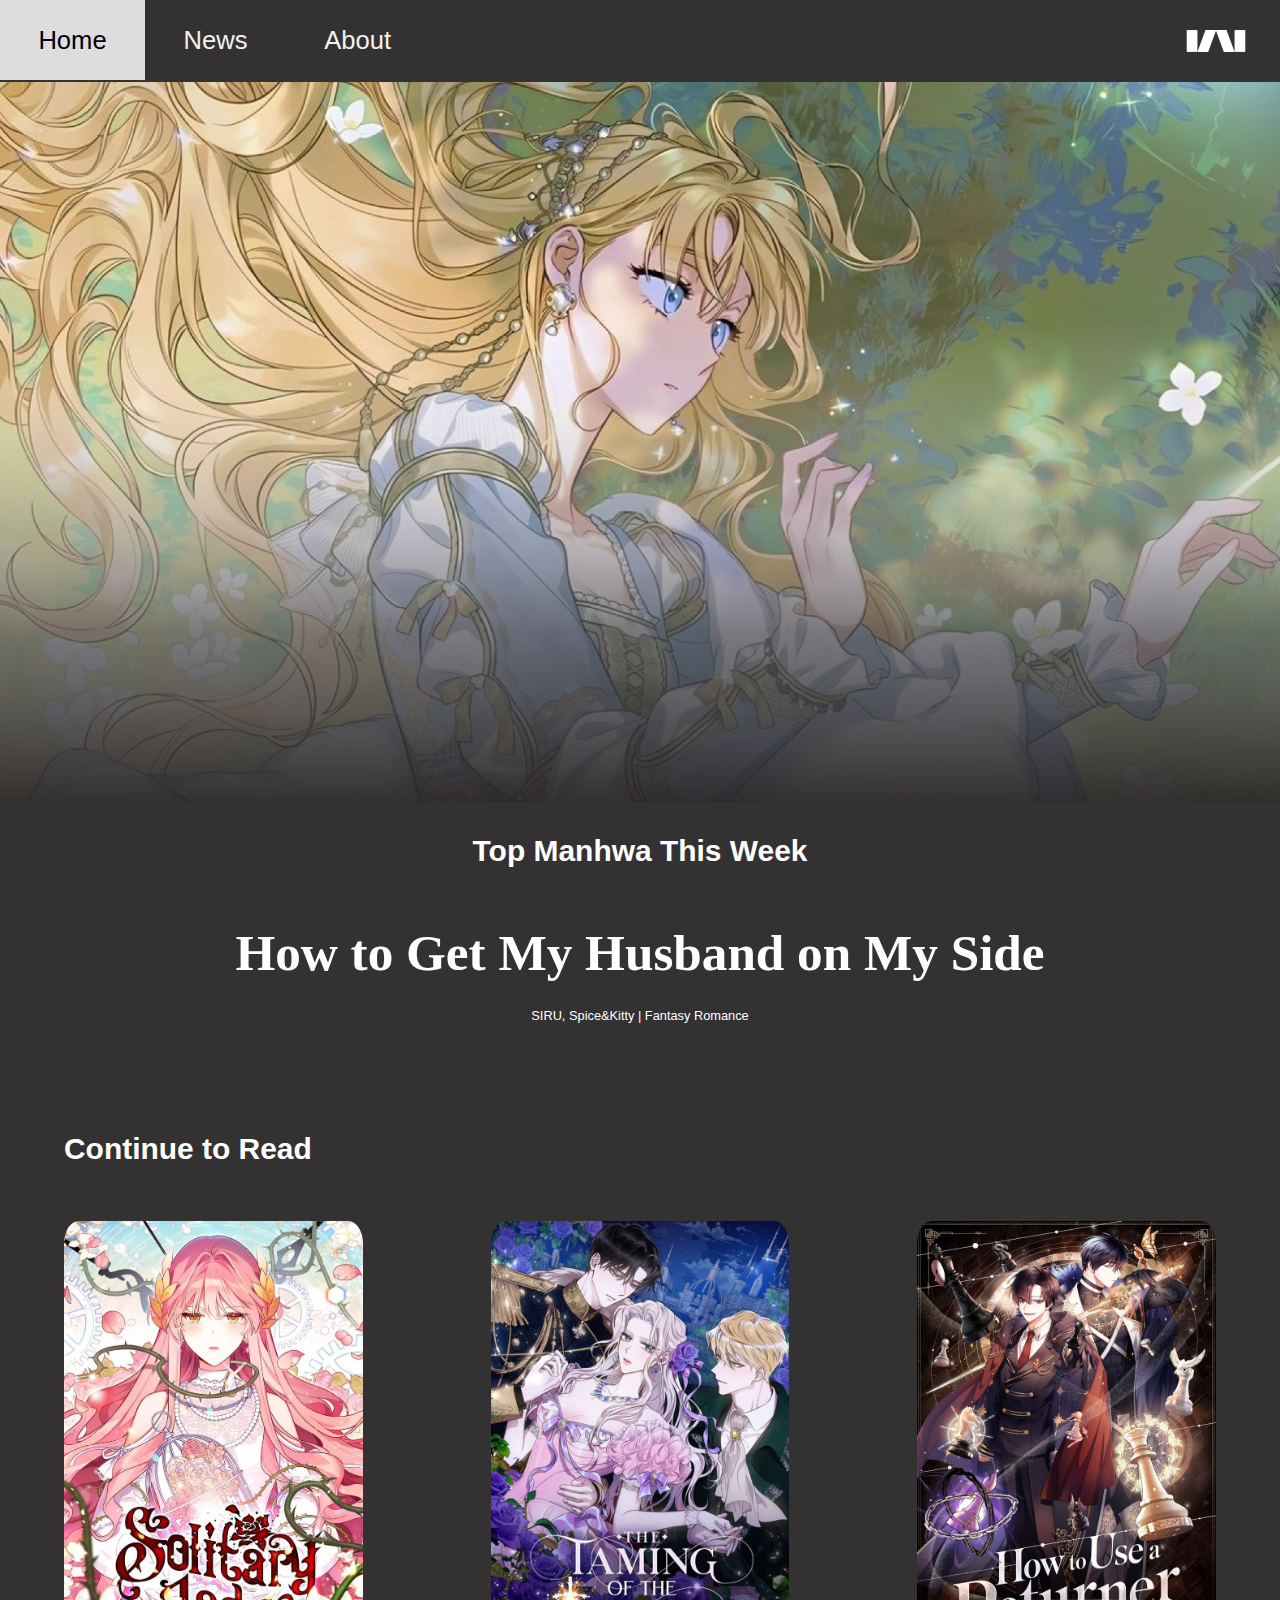
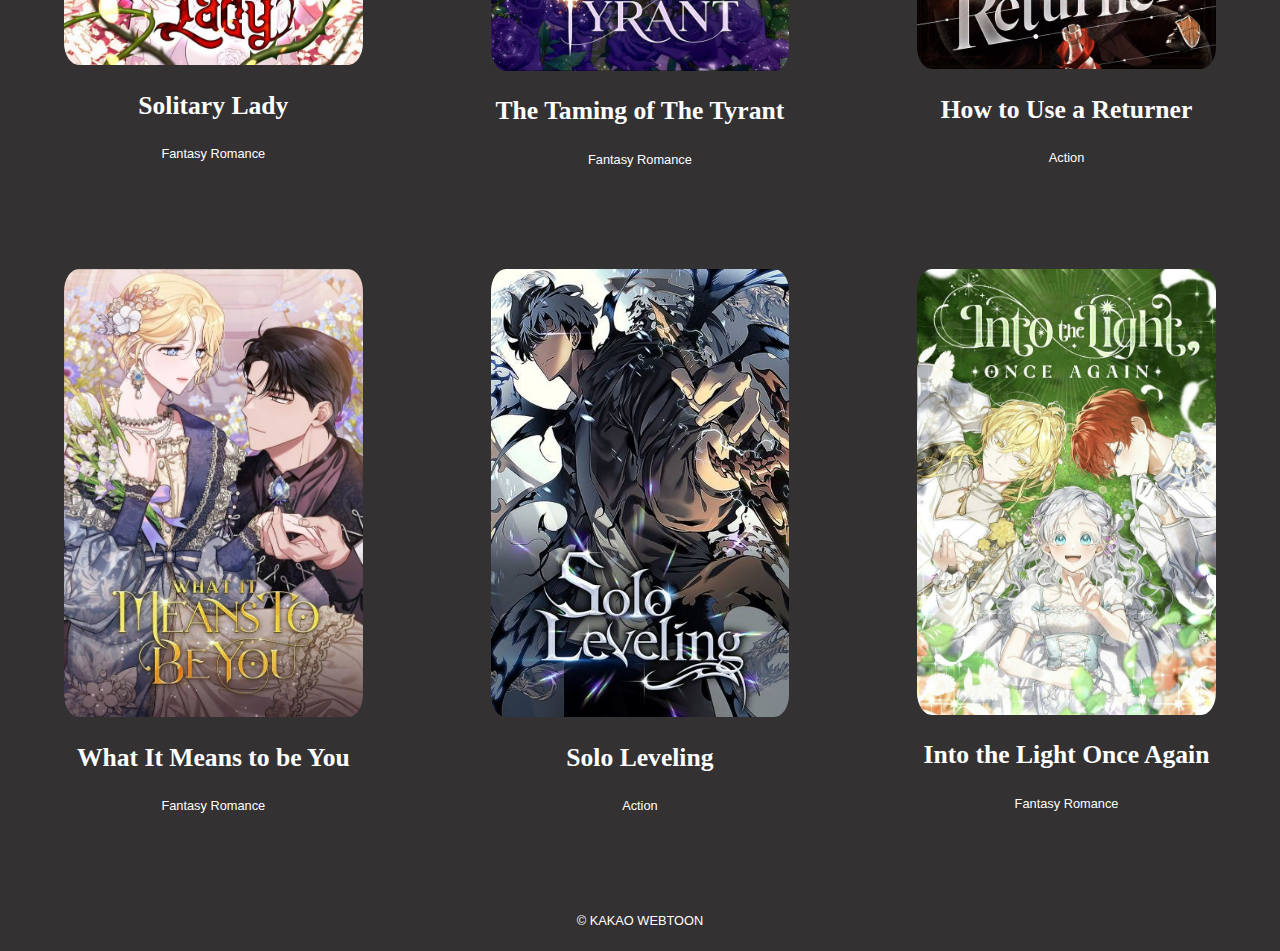
<file: index.html>
<html lang="en">
<head>
    <meta charset="UTF-8">
    <meta name="viewport" content="width=device-width, initial-scale=1.0">
    <title>Manhwa</title>
    <link rel="stylesheet" href="style.css">
    <link rel="stylesheet" href="https://cdnjs.cloudflare.com/ajax/libs/font-awesome/4.7.0/css/font-awesome.min.css">
    <script src="nav.js"></script>
</head>

<body>
    <div class="header">
        <img class="logo" src="Artboard 3.svg">
        <div class="topnav" id="res-nav">
                <a href="index.html">Home</a>
                <a href="news.html">News</a>
                <a href="about.html">About</a>
                <a href="javascript:void(0);" class="icon" onclick="myFunction()">
                    <i class="fa fa-bars"></i>
                </a>
        </div>
    <img src="Ruby-01.png" class="top">
    </div>

    <div class="award">
        <h3>Top Manhwa This Week</h3>
        <h2 class="title1">How to Get My Husband on My Side</h2>
        <p>SIRU, Spice&Kitty | Fantasy Romance</p>
    </div>

    <div class="header">
        <div class="content">
            <h3>Continue to Read</h3>
        </div>
    </div>

    <div class="row">
        <div class="column">
            <img src="Solitary Lady.jpeg">
            <p class="title2">Solitary Lady</p>
            <p>Fantasy Romance</p>
        </div>
        <div class="column">
            <img src="The Taming of the Tyrant.jpeg">
            <p class="title2">The Taming of The Tyrant</p>
            <p>Fantasy Romance</p>
        </div>
        <div class="column">
            <img src="How to Use a Returner.jpeg">
            <p class="title2">How to Use a Returner</p>
            <p>Action</p>
        </div>
    </div>
    <div class="row">
        <div class="column">
            <img src="What It Means to be You.jpeg">
            <p class="title2">What It Means to be You</p>
            <p>Fantasy Romance</p>
        </div>
        <div class="column">
            <img src="Solo Leveling.jpeg">
            <p class="title2">Solo Leveling</p>
            <p>Action</p>
        </div>
        <div class="column">
            <img src="Into the Light Once Again.jpeg">
            <p class="title2">Into the Light Once Again</p>
            <p>Fantasy Romance</p>
        </div>
    </div>

    <div class="footer">
        <p>© KAKAO WEBTOON</p>
    </div>


   
</body>
</html>
</file>
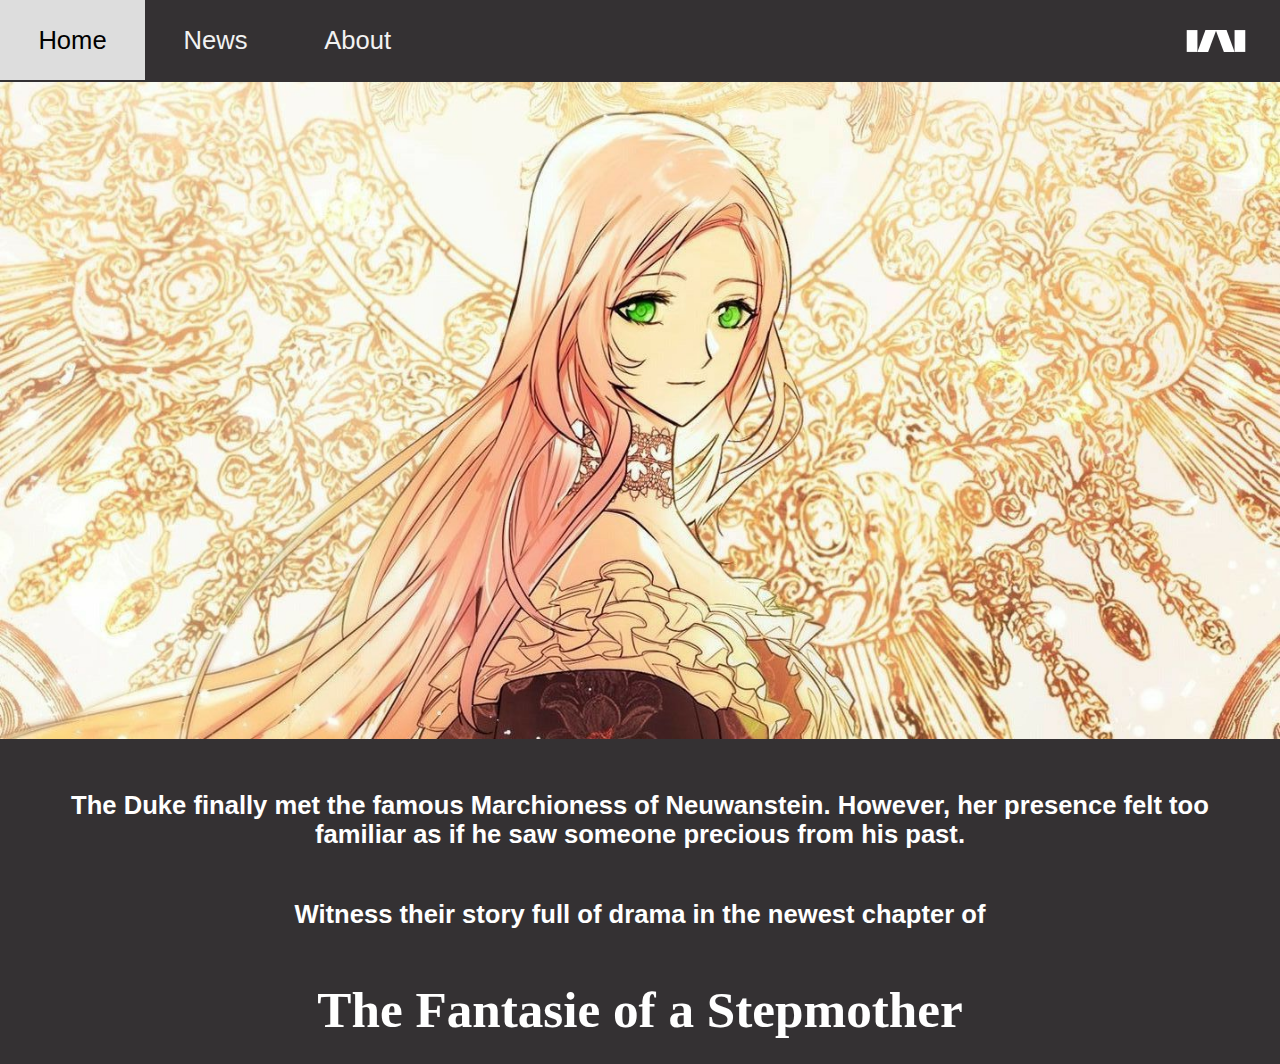
<file: news.html>
<html lang="en">
<head>
    <meta charset="UTF-8">
    <meta http-equiv="X-UA-Compatible" content="IE=edge">
    <meta name="viewport" content="width=device-width, initial-scale=1.0">
    <title>Manhwa</title>
    <link rel="stylesheet" href="style.css">
    <link rel="stylesheet" href="https://cdnjs.cloudflare.com/ajax/libs/font-awesome/4.7.0/css/font-awesome.min.css">
    <script src="nav.js"></script>
</head>

<body>
    <div class="header">
        <img class="logo" src="Artboard 3.svg">
        <div class="topnav" id="res-nav">
                <a href="index.html">Home</a>
                <a href="news.html">News</a>
                <a href="about.html">About</a>
                <a href="javascript:void(0);" class="icon" onclick="myFunction()">
                    <i class="fa fa-bars"></i>
                </a>
        </div>
        
        <img src="Shuri.jpeg" class="top">
    </div>

    <div>
        <center>
            <h2>The Duke finally met the famous Marchioness of Neuwanstein. However, her presence felt too familiar as if he saw someone precious from his past. </h2>
            <h2>Witness their story full of drama in the newest chapter of</h2>
            <h2 class="title1">The Fantasie of a Stepmother </h2> 
        </center>
    </div>

    
</body>
</html>
</file>
<file: style.css>
* {
    font-family: Arial, Helvetica, sans-serif;
    color: white;
    box-sizing: border-box;
}
/*ul {
    list-style-type: none;
    margin: 0;
    padding: 0;
    overflow: hidden;
    background-color: #343133;
    font-size: 1vw;
  }*/

 .header {
  padding: 0;
  margin: 0;
 }
  
  .logo {
    padding: 2vw;
    float: right;
    width: 10%;
  }
  

 /*li {
    float: left;
  }
  
  li a {
    display: block;
    color: white;
    text-align: center;
    padding: 2vw 3vw;
    text-decoration: none;
  }
  
  li a:hover {
    background-color: #111;
  }*/

img {
    width: 100%;
    margin-bottom:0px ;
    border-radius: 5%;
}

.top {
    width: 100%;
    margin-bottom:0px ;
    border-radius: 0%;
}

.award {
    background-color: #343133;
    color: white;
    margin-top: 0px;
    padding: 2px;
    text-align: center;
    font-size: 2vw;
}

.title1 {
    font-weight: bold;
    font-family: 'Times New Roman', Times, serif;
    font-size: 4vw;
}

body {
    background-color: 343133;
    margin: 0px;
}

p {
    font-size: 1vw;
}

.content {
    padding-top: 5vw;
    padding-left: 5vw;
    font-size: 2vw;
}

.column {
    float: left;
    width: 33.33%;
    padding: 5vw;
    padding-top: 2vw;
    text-align: center;
  }

.row:after {
    content: "";
    display: table;
    clear: both;
  }

.title2 {
    font-family: 'Times New Roman', Times, serif;
    font-weight: bold;
    font-size: 2vw;
}

.footer {
    background-color: #343133;
    padding: 10px;
    text-align: center;
    font-size: 1vw;
    color: lightgrey ;
  }

  h2 {
    padding-top: 2vw;
    font-size: 2vw;
    margin: 2vw;
  }

  h1 {
    font-weight: bold;
    font-size: 4vw;
}

 /* @media (max-width: 600px) {
    .column {
      width: 100%;
    }
  } */

  .topnav {
    overflow: hidden;
    background-color: #343133;
  }
  
  .topnav a {
    float: left;
    display: block;
    color: #f2f2f2;
    text-align: center;
    text-decoration: none;
    padding: 2vw 3vw;
    font-size: 2vw;
  }
  
  .topnav a:hover {
    background-color: #ddd;
    color: black;
  }
  
 /* .topnav a.active {
    background-color: #04AA6D;
    color: white;
  }*/
  
  .topnav .icon {
    display: none;
  }
  
  @media screen and (max-width: 600px) {
    .topnav a:not(:first-child) {display: none;}
    .topnav a.icon {
      float: right;
      display: block;
    }
  }
  
  @media screen and (max-width: 600px) {
    .topnav.responsive {position: relative;}
    .topnav.responsive .icon {
      position: absolute;
      right: 0;
      top: 0;
    }
    .topnav.responsive a {
      float: none;
      display: block;
      text-align: left;
    }
  }
</file>
